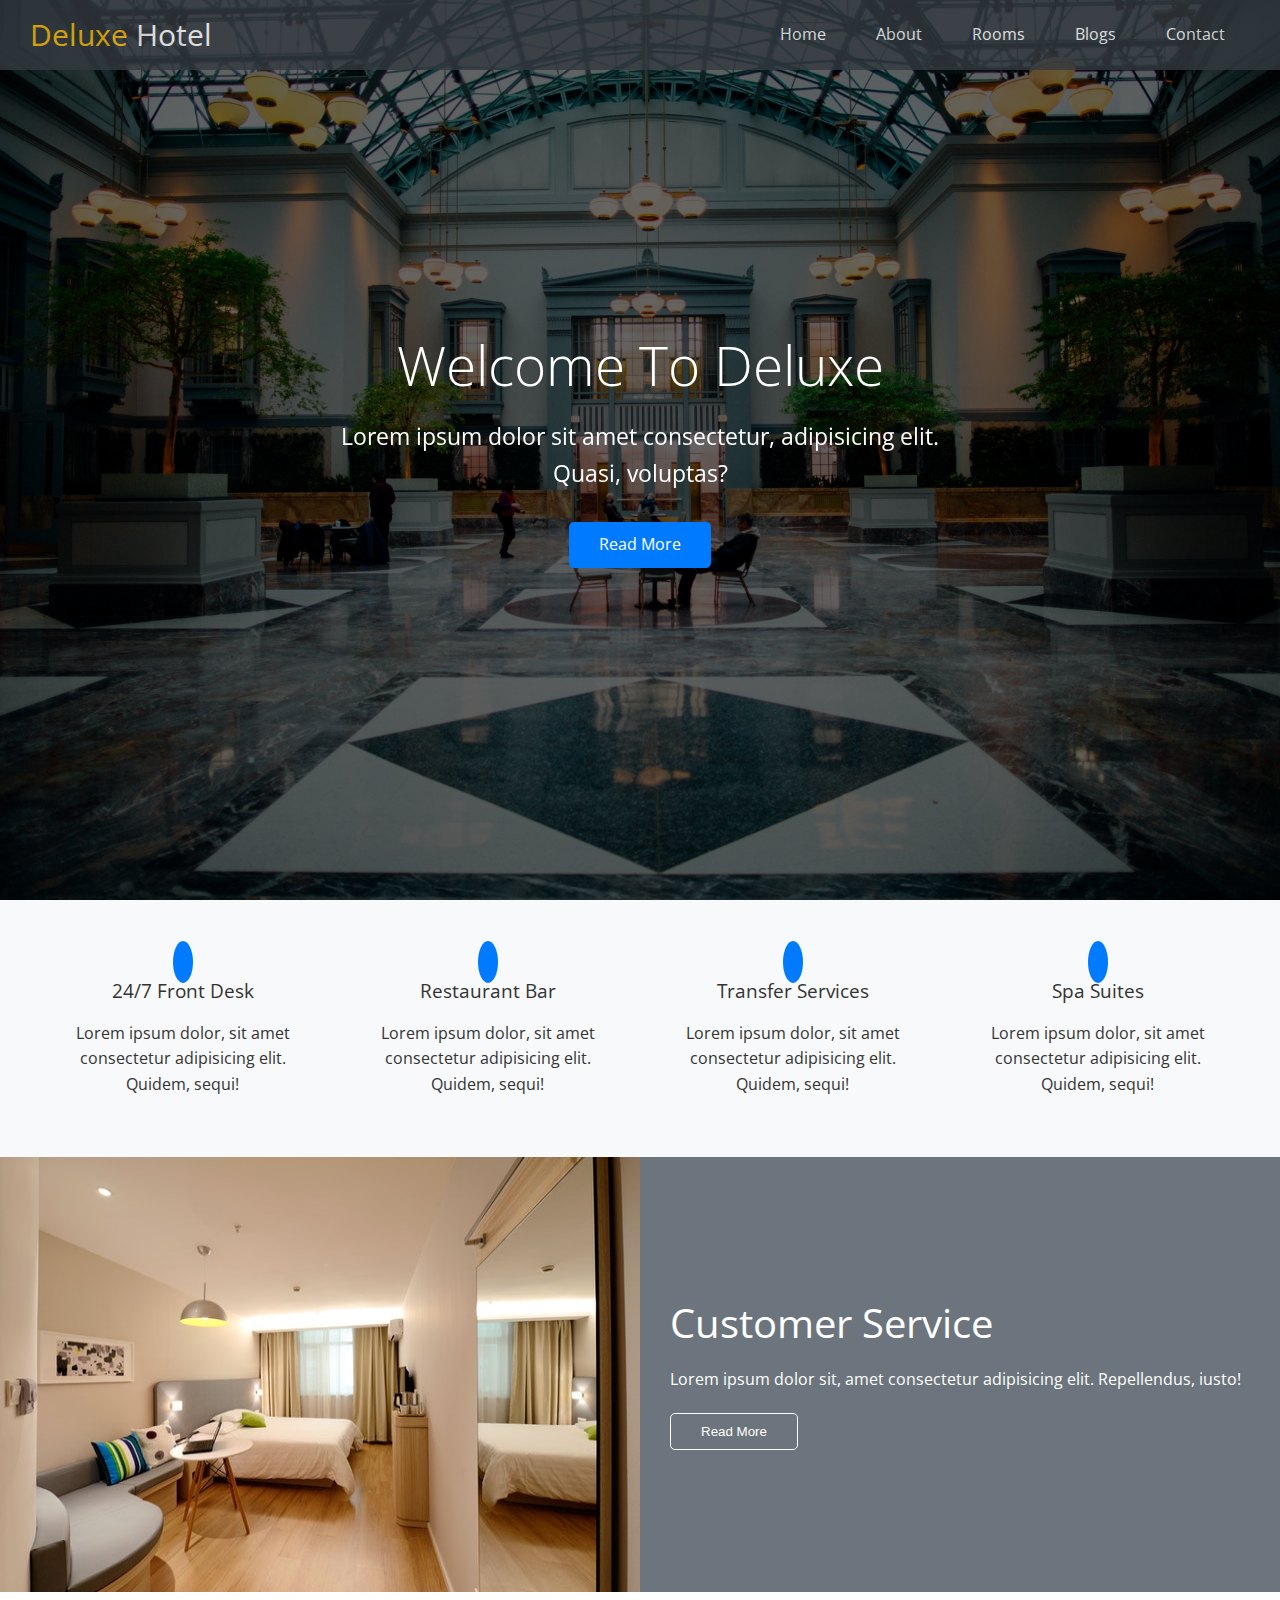
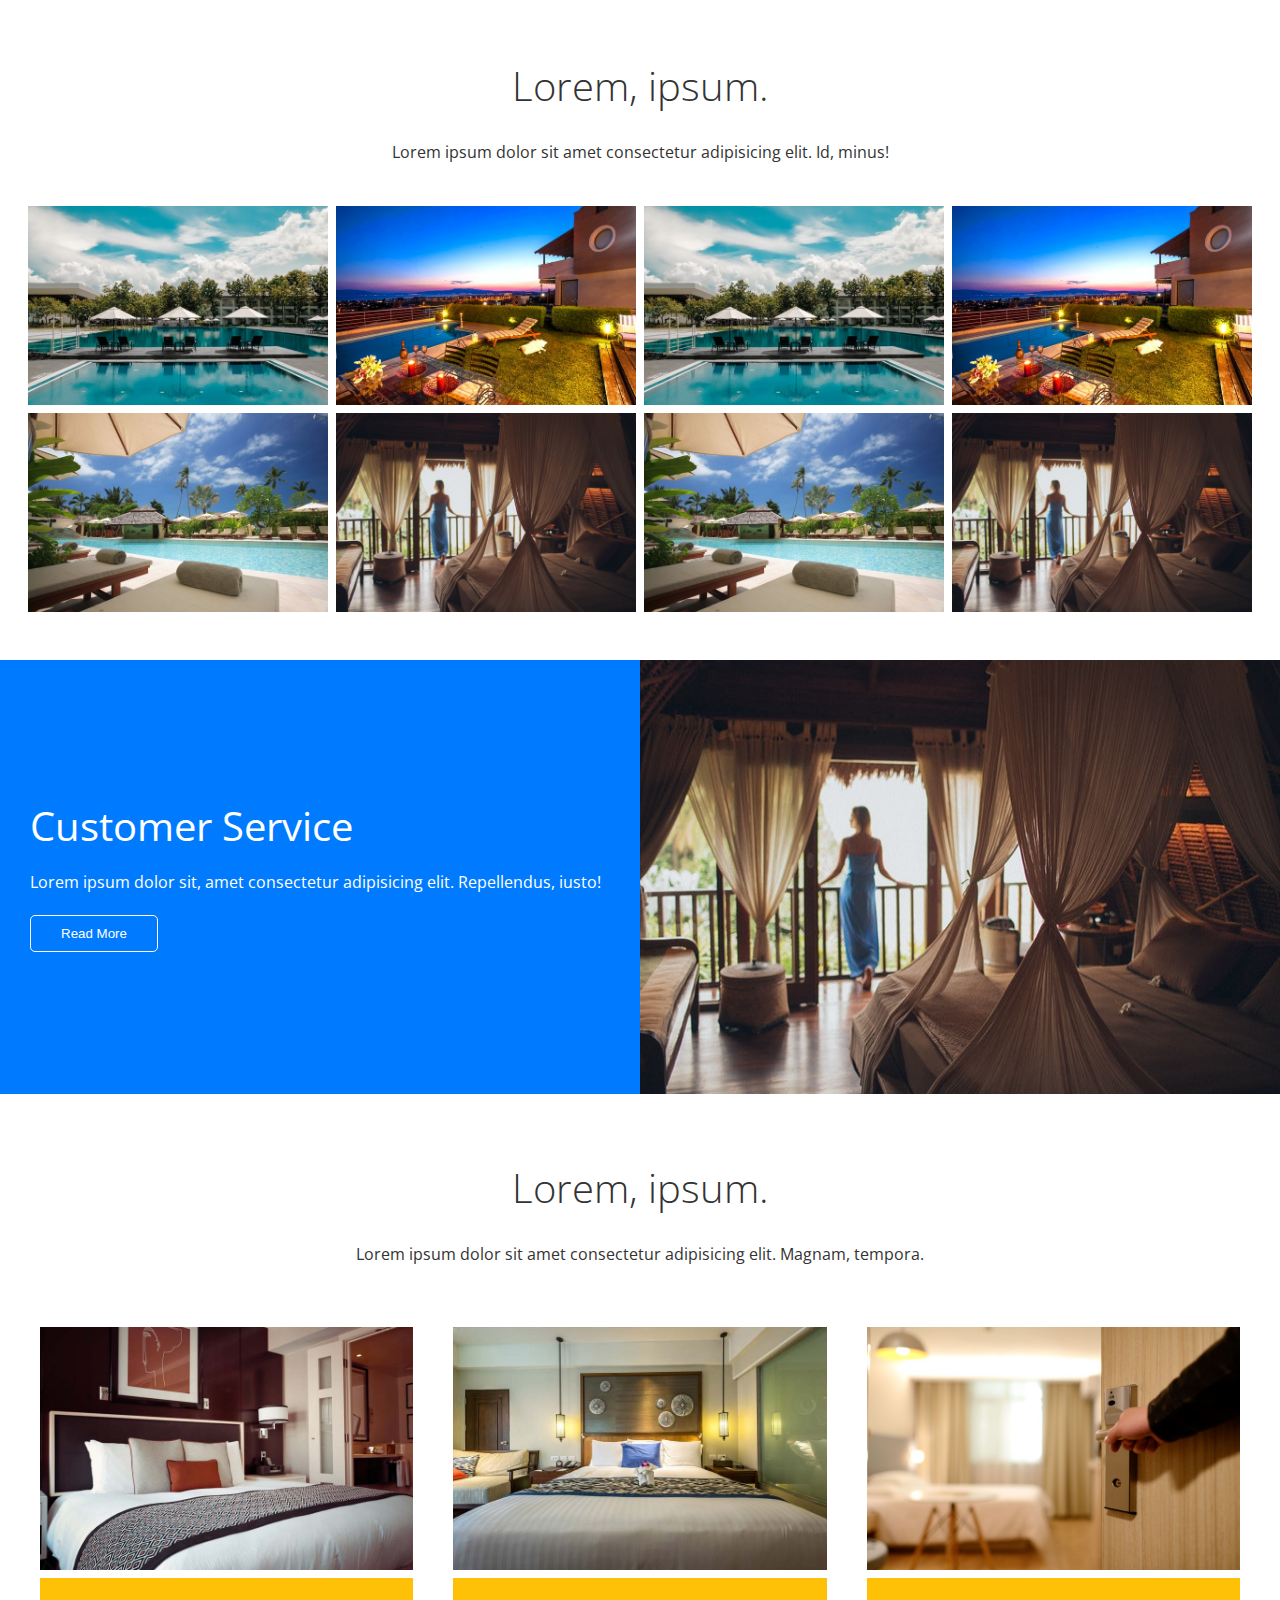
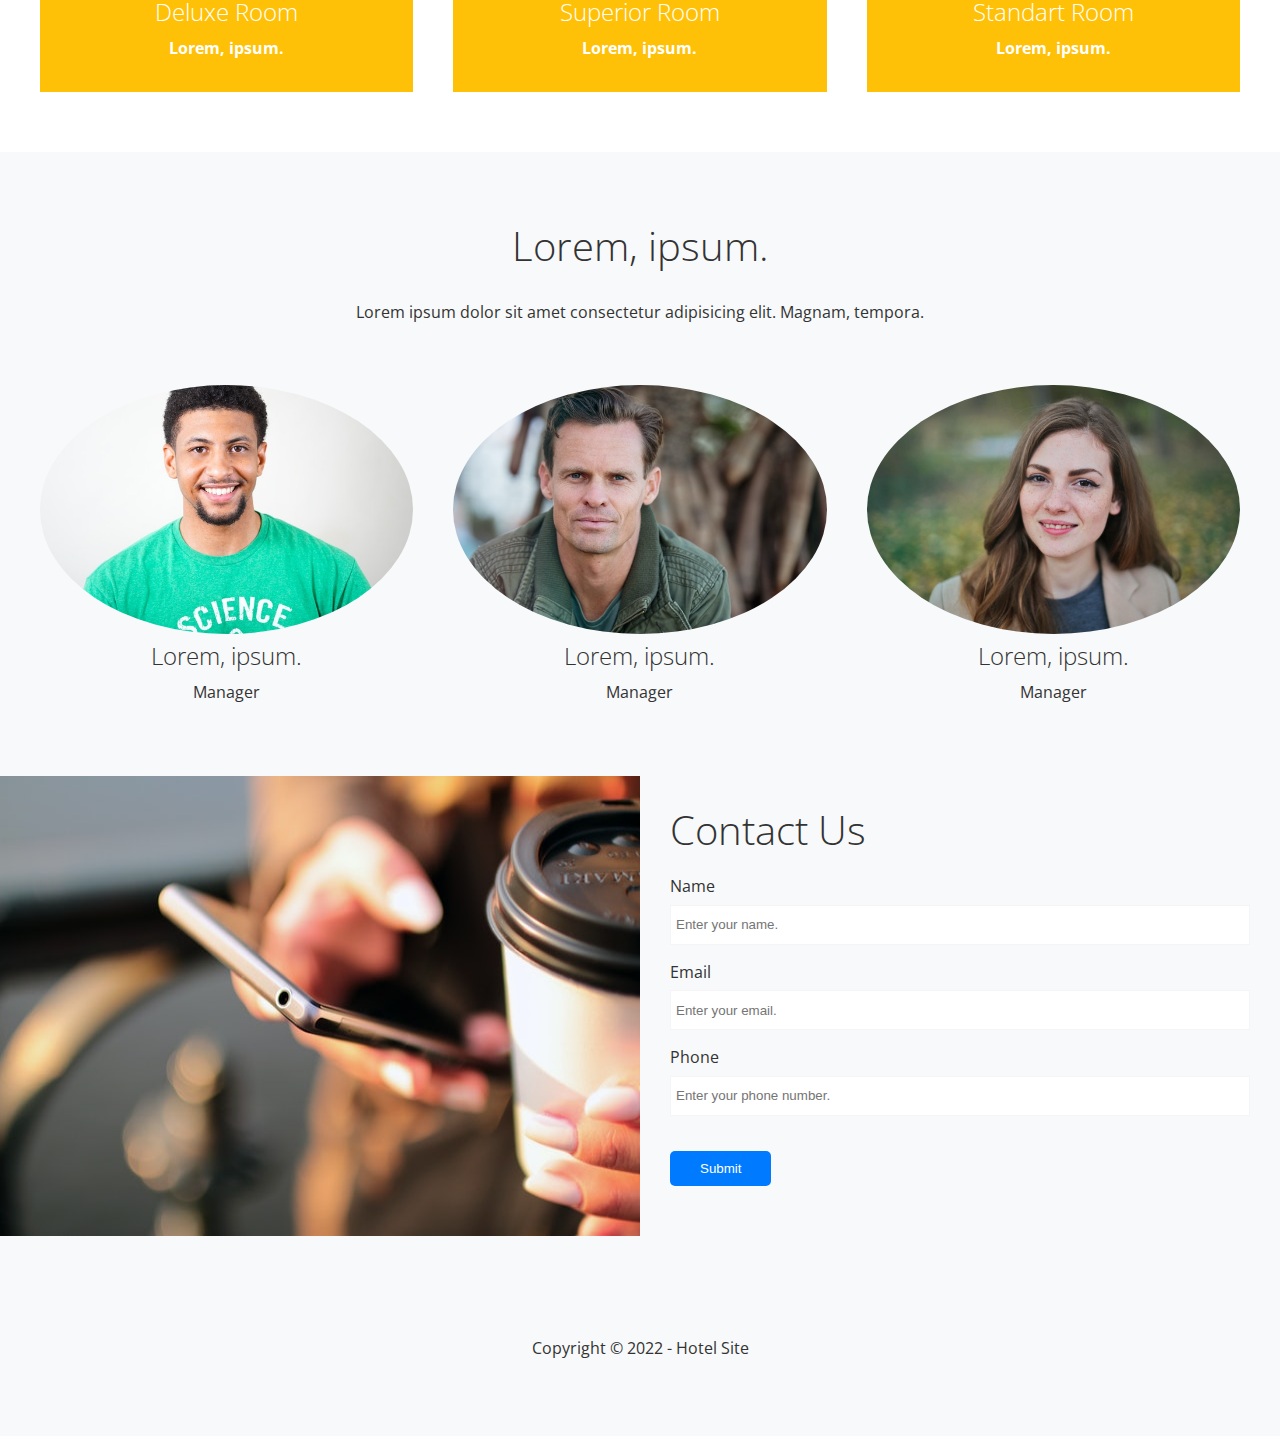
<file: index.html>
<!DOCTYPE html>
<html lang="en">
<head>
    <meta charset="UTF-8">
    <meta http-equiv="X-UA-Compatible" content="IE=edge">
    <meta name="viewport" content="width=device-width, initial-scale=1.0">
    <title>Document</title>
    <link rel="stylesheet" href="css/style.css">
    <link rel="stylesheet" href="css/utils.css">
    <link rel="stylesheet" href="https://cdnjs.cloudflare.com/ajax/libs/font-awesome/6.2.0/css/all.min.css" integrity="sha512-xh6O/CkQoPOWDdYTDqeRdPCVd1SpvCA9XXcUnZS2FmJNp1coAFzvtCN9BmamE+4aHK8yyUHUSCcJHgXloTyT2A==" crossorigin="anonymous" referrerpolicy="no-referrer" />
    
</head>
<body>
    <header id="home" class="main-header">
        <div class="navbar">
            <h1 class="brand">
                <i class="fa-solid fa-hotel"></i>
                <span>Deluxe</span> Hotel
            </h1>
            <nav>
                <ul>
                    <li><a href="#home">Home</a></li>
                    <li><a href="#about">About</a></li>
                    <li><a href="#rooms">Rooms</a></li>
                    <li><a href="blogs.html">Blogs</a></li>
                    <li><a href="#contact">Contact</a></li>
                </ul>
            </nav>
        </div>    
            <div class="content">
                <h1>Welcome To Deluxe</h1>
                <p>Lorem ipsum dolor sit amet consectetur, adipisicing elit. Quasi, voluptas?</p>
                <a href="" class="btn btn-primary">
                    <i class="fa-solid fa-chevron-right"></i>
                    Read More</a>
            </div>   
    </header>

    <main>
        <!-- services -->
        <section id="services" class="icons bg-light">
            <div class="flex-items">
                <div>
                    <i class="fa-solid fa-bell-concierge fa-3x"></i>
                    <div>
                        <h3>24/7 Front Desk</h3>
                        <p>Lorem ipsum dolor, sit amet consectetur adipisicing elit. Quidem, sequi!</p>
                    </div>
                </div>
                <div>
                    <i class="fa-solid fa-utensils fa-3x"></i>
                    <div>
                        <h3>Restaurant Bar</h3>
                        <p>Lorem ipsum dolor, sit amet consectetur adipisicing elit. Quidem, sequi!</p>
                    </div>
                </div>
                <div>
                    <i class="fa-solid fa-bus fa-3x"></i>
                    <div>
                        <h3>Transfer Services</h3>
                        <p>Lorem ipsum dolor, sit amet consectetur adipisicing elit. Quidem, sequi!</p>
                    </div>
                </div>
                <div>
                    <i class="fa-solid fa-spa fa-3x"></i>
                    <div>
                        <h3>Spa Suites</h3>
                        <p>Lorem ipsum dolor, sit amet consectetur adipisicing elit. Quidem, sequi!</p>
                    </div>
                </div>
            </div>
        </section>

        <!-- about -->
        <section id="about" class="about flex-columns">
            <div class="row">
                <div class="column">
                    <div class="column-1">
                        <img src="img/about1.jpeg" alt="">
                    </div>
                </div>    
                <div class="column">
                    <div class="column-2 bg-secondary">
                        <h2>Customer Service</h2>
                        <p>Lorem ipsum dolor sit, amet consectetur adipisicing elit. Repellendus, iusto!</p>
                        <button class="btn btn-outline">Read More</button>
                    </div>
                </div> 
                   
            </div>
        </section>

        <!-- gallery -->
        <section id="gallery" class="gallery flex-grid section-padding">
            <header class="section-header">
                <h2>Lorem, ipsum.</h2>
                <p>Lorem ipsum dolor sit amet consectetur adipisicing elit. Id, minus!</p>
            </header>
            <div class="row">
                <div class="column">
                    <img src="img/1.jpeg" alt="">
                    <img src="img/2.jpeg" alt="">
                </div>
                <div class="column">
                    <img src="img/3.jpeg" alt="">
                    <img src="img/4.jpeg" alt="">
                </div>
                <div class="column">
                    <img src="img/1.jpeg" alt="">
                    <img src="img/2.jpeg" alt="">
                </div>
                <div class="column">
                    <img src="img/3.jpeg" alt="">
                    <img src="img/4.jpeg" alt="">
                </div>
            </div>
        </section>

        <!-- about -->
        <section class="about flex-columns flex-reverse">
            <div class="row">
                <div class="column">
                    <div class="column-1">
                        <img src="img/about2.jpeg" alt="">
                    </div>
                </div>    
                <div class="column">
                    <div class="column-2 bg-primary">
                        <h2>Customer Service</h2>
                        <p>Lorem ipsum dolor sit, amet consectetur adipisicing elit. Repellendus, iusto!</p>
                        <button class="btn btn-outline">Read More</button>
                    </div>
                </div> 
                   
            </div>
        </section>

        <!-- rooms -->
        <section id="rooms" class="rooms section-padding">
            <header class="section-header">
                <h2>Lorem, ipsum.</h2>
                <p>Lorem ipsum dolor sit amet consectetur adipisicing elit. Magnam, tempora.</p>
            </header>

            <div class="flex-items">
                <div class="card">
                    <img src="img/room1.jpeg" alt="">
                    <div class="card-body bg-warning">
                        <h2>Deluxe Room</h2>
                        <p>Lorem, ipsum.</p>
                    </div>
                </div>

                <div class="card">
                    <img src="img/room2.jpeg" alt="">
                    <div class="card-body bg-warning">
                        <h2>Superior Room</h2>
                        <p>Lorem, ipsum.</p>
                    </div>
                </div>

                <div class="card">
                    <img src="img/room3.jpeg" alt="">
                    <div class="card-body bg-warning">
                        <h2>Standart Room</h2>
                        <p>Lorem, ipsum.</p>
                    </div>
                </div>
            </div>
        </section>

        <!-- teams -->
        <section id="teams" class="teams section-padding bg-light">
            <header class="section-header">
                <h2>Lorem, ipsum.</h2>
                <p>Lorem ipsum dolor sit amet consectetur adipisicing elit. Magnam, tempora.</p>
            </header>

            <div class="flex-items">
                <div>
                    <img src="img/p1.jpeg" alt="">
                    <h2>Lorem, ipsum.</h2>
                    <p>Manager</p>
                </div>

                <div>
                    <img src="img/p2.jpeg" alt="">
                    <h2>Lorem, ipsum.</h2>
                    <p>Manager</p>
                </div>

                <div>
                    <img src="img/p3.jpeg" alt="">
                    <h2>Lorem, ipsum.</h2>
                    <p>Manager</p>
                </div>
            </div>
        </section>

        <!-- contact -->
        <section id="contact" class="contact flex-columns">
            <div class="row">
                <div class="column">
                    <div class="column-1">
                        <img src="img/contact.jpeg" alt="">
                    </div>
                </div>

                <div class="column">
                    <div class="column-2 bg-light">
                       <h2>Contact Us</h2>
                       <form action="" class="contact-form">
                        <div class="form-control">
                            <label for="name">Name</label>
                            <input type="text" id="name" placeholder="Enter your name.">
                        </div>

                        <div class="form-control">
                            <label for="email">Email</label>
                            <input type="email" id="email" placeholder="Enter your email.">
                        </div>

                        <div class="form-control">
                            <label for="phone">Phone</label>
                            <input type="text" id="phone" placeholder="Enter your phone number.">
                        </div>
                        <button type="submit" class="btn btn-primary">Submit</button>
                       </form>
                    </div>
                </div>
            </div>
        </section>
    </main>

    <footer class="footer bg-light">
        <div class="social">
            <a href="#"><i class="fa-brands fa-facebook fa-2x"></i></a>
            <a href="#"><i class="fa-brands fa-twitter fa-2x"></i></a>
            <a href="#"><i class="fa-brands fa-instagram fa-2x"></i></a>
            <a href="#"><i class="fa-brands fa-youtube fa-2x"></i></a>
            <a href="#"><i class="fa-brands fa-linkedin fa-2x"></i></a>
        </div>
        <p>Copyright &copy 2022 - Hotel Site</p>
    </footer>
</body>
</html>
</file>
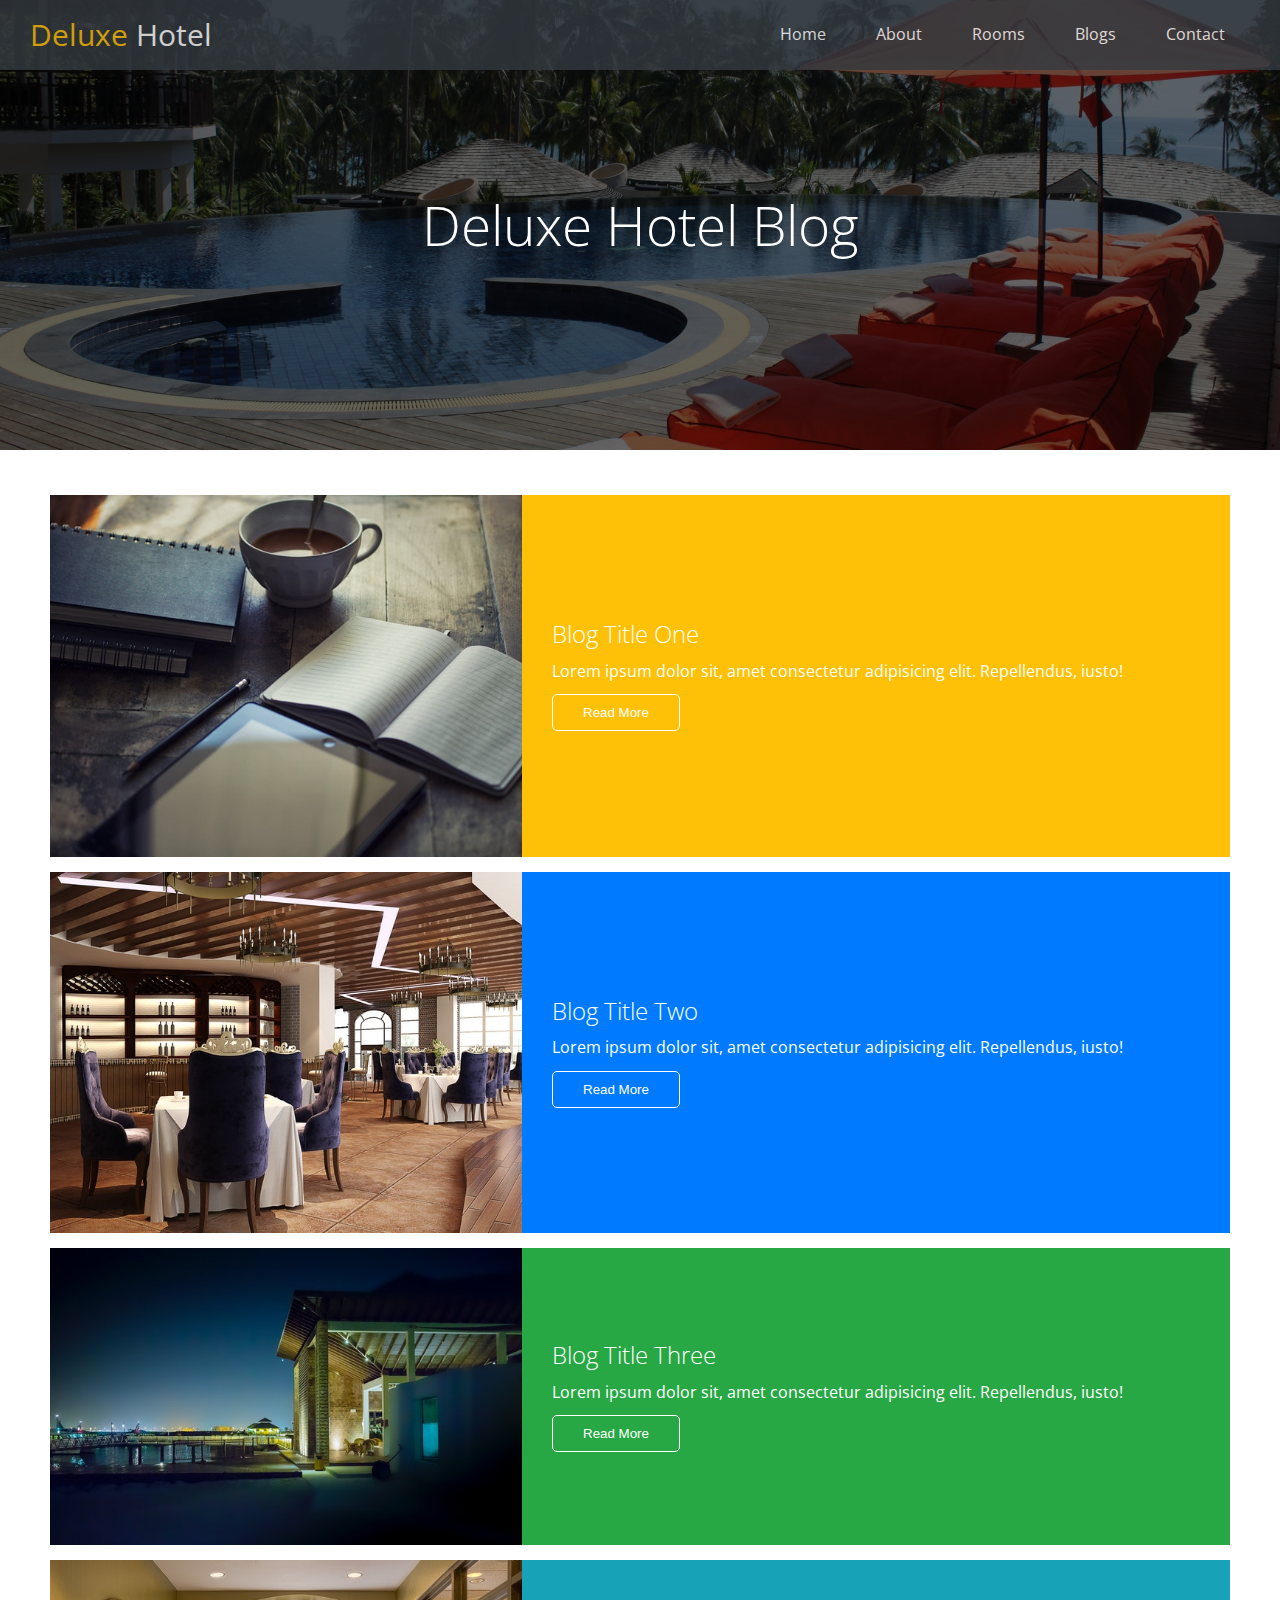
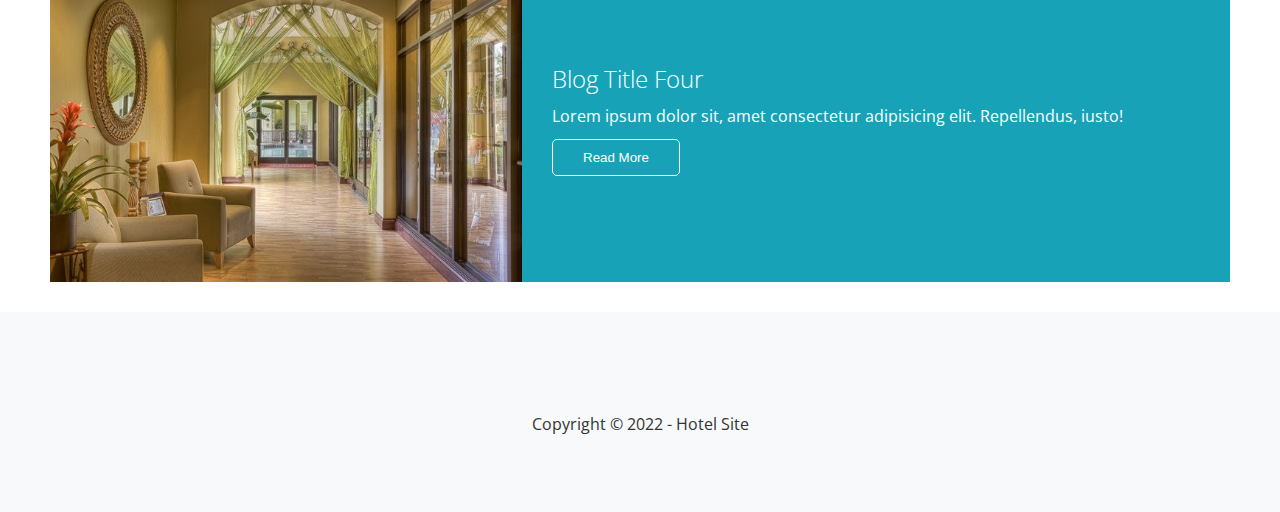
<file: blogs.html>
<!DOCTYPE html>
<html lang="en">
<head>
    <meta charset="UTF-8">
    <meta http-equiv="X-UA-Compatible" content="IE=edge">
    <meta name="viewport" content="width=device-width, initial-scale=1.0">
    <title>Document</title>
    <link rel="stylesheet" href="css/style.css">
    <link rel="stylesheet" href="css/utils.css">
    <link rel="stylesheet" href="https://cdnjs.cloudflare.com/ajax/libs/font-awesome/6.2.0/css/all.min.css" integrity="sha512-xh6O/CkQoPOWDdYTDqeRdPCVd1SpvCA9XXcUnZS2FmJNp1coAFzvtCN9BmamE+4aHK8yyUHUSCcJHgXloTyT2A==" crossorigin="anonymous" referrerpolicy="no-referrer" />
    
</head>
<body>
    <header id="home" class="main-header blog">
        <div class="navbar">
            <h1 class="brand">
                <i class="fa-solid fa-hotel"></i>
                <span>Deluxe</span> Hotel
            </h1>
            <nav>
                <ul>
                    <li><a href="index.html">Home</a></li>
                    <li><a href="index.html#about">About</a></li>
                    <li><a href="index.html#rooms">Rooms</a></li>
                    <li><a href="blogs.html">Blogs</a></li>
                    <li><a href="index.html#contact">Contact</a></li>
                </ul>
            </nav>
        </div>    
            <div class="content">
                <h1>Deluxe Hotel Blog</h1>
            </div>   
    </header>

    <main>
         <!-- articles    -->
         <section class="articles">
            <article class="article flex-columns">
                <div class="row">
                    <div class="column">
                        <div class="column-1">
                            <img src="img/blog-1.jpeg" alt="">
                        </div>
                    </div>    
                    <div class="column">
                        <div class="column-2 bg-warning">
                            <h2>Blog Title One</h2>
                            <p>Lorem ipsum dolor sit, amet consectetur adipisicing elit. Repellendus, iusto!</p>
                            <button class="btn btn-outline">Read More</button>
                        </div>
                    </div>       
                </div>
            </article>

            <article class="article flex-columns">
                <div class="row">
                    <div class="column">
                        <div class="column-1">
                            <img src="img/blog-2.jpeg" alt="">
                        </div>
                    </div>    
                    <div class="column">
                        <div class="column-2 bg-primary">
                            <h2>Blog Title Two</h2>
                            <p>Lorem ipsum dolor sit, amet consectetur adipisicing elit. Repellendus, iusto!</p>
                            <button class="btn btn-outline">Read More</button>
                        </div>
                    </div>       
                </div>
            </article>

            <article class="article flex-columns">
                <div class="row">
                    <div class="column">
                        <div class="column-1">
                            <img src="img/blog-3.jpeg" alt="">
                        </div>
                    </div>    
                    <div class="column">
                        <div class="column-2 bg-success">
                            <h2>Blog Title Three</h2>
                            <p>Lorem ipsum dolor sit, amet consectetur adipisicing elit. Repellendus, iusto!</p>
                            <button class="btn btn-outline">Read More</button>
                        </div>
                    </div>       
                </div>
            </article>

            <article class="article flex-columns">
                <div class="row">
                    <div class="column">
                        <div class="column-1">
                            <img src="img/blog-4.jpeg" alt="">
                        </div>
                    </div>    
                    <div class="column">
                        <div class="column-2 bg-info">
                            <h2>Blog Title Four</h2>
                            <p>Lorem ipsum dolor sit, amet consectetur adipisicing elit. Repellendus, iusto!</p>
                            <button class="btn btn-outline">Read More</button>
                        </div>
                    </div>       
                </div>
            </article>
         </section>     
    </main>

    <footer class="footer bg-light">
        <div class="social">
            <a href="#"><i class="fa-brands fa-facebook fa-2x"></i></a>
            <a href="#"><i class="fa-brands fa-twitter fa-2x"></i></a>
            <a href="#"><i class="fa-brands fa-instagram fa-2x"></i></a>
            <a href="#"><i class="fa-brands fa-youtube fa-2x"></i></a>
            <a href="#"><i class="fa-brands fa-linkedin fa-2x"></i></a>
        </div>
        <p>Copyright &copy 2022 - Hotel Site</p>
    </footer>
</body>
</html>
</file>
<file: css/style.css>
@import url('https://fonts.googleapis.com/css2?family=Open+Sans:wght@300;400;700&display=swap');

*{
    box-sizing: border-box;
    padding: 0;
    margin: 0;
}

html{
    font-size: 10px;
    scroll-behavior: smooth;
}

body{
    font-family: 'Open Sans', sans-serif;
    font-size: 1.6rem;
    background: #ffff;
    color: #333;
    line-height: 1.6;
}

ul{
    list-style: none;
}

a{
    color: #333;
    text-decoration: none;
}

h1,h2{
    font-weight: 300;
    line-height: 1.2;
}

p{
    margin: 1rem 0;
}

img{
    width: 100%;
}

.text-center{
    text-align: center;
}

/* navbar */

.navbar{
    display: flex;
    align-items: center;
    justify-content: space-between;
    background-color: var(--dark);
    opacity: .8;
    color: var(--white);
    position: fixed;
    top: 0;
    width: 100%;
    height: 70px;
    padding: 0 3rem;
}

.navbar a{
    color: var(--white);
    padding: 1rem 2rem;
    margin: 0 .5rem;
}

.navbar a:hover{
    border-bottom: .2rem solid var(--warning);
}

.navbar ul{
    display: flex;
}

.navbar .brand{
    font-weight: 400;
}

.navbar h1{
    font-size: 3rem;
}

.navbar span{
    color: var(--warning);
}

/* header */
.main-header{
    background-image: url(../img/bg-1.jpeg);
    background-repeat: no-repeat;
    background-size: cover;
    background-position: center;
    height: 100vh;
    color: var(--white);
    position: relative;
}

.main-header.blog{
    background-image: url(../img/bg-2.jpeg);
    height: 50vh;
}

.main-header .content{
    display: flex;
    flex-direction: column;
    align-items: center;
    justify-content: center;
    text-align: center;
    height: 100%;
}

.main-header::before{
    content: "";
    position: absolute;
    top: 0;
    left: 0;
    width: 100%;
    height: 100%;
    background-color: rgba(0, 0, 0, .6);
}

.main-header *{
    z-index: 1;
}

.main-header .content h1{
    font-size: 5.5rem;
}

.main-header .content p{
    font-size: 2.3rem;
    max-width: 60rem;
    margin: 2rem 0 3rem;
}

/* icons */
.icons{
    padding: 3rem;
}

.icons h3{
    font-weight: 400;
    margin-bottom: 1.5rem;
}

.icons i{
    background-color: var(--primary);
    color: var(--white);
    padding: 1rem;
    border-radius: 50%;
    margin-bottom: 1.5rem;
}

/* about */

.about{
    color: var(--white);
}

.about h2{
    font-size: 4rem;
    font-weight: 400;
}

.about p{
    margin: 2rem 0;
}

/* gallery */
.gallery img:hover{
    opacity: .8;
    cursor: pointer;
}

/* cards */

.card{
    color: var(--white);
    font-weight: 700;
}

.card-body{
    padding: 2rem;
}

/* teams */

.teams img{
    border-radius: 50%;
}

.teams img:hover{
    opacity: .7;
    cursor: pointer;
}

/* contact */

.contact-form{
    width: 100%;
    padding: 2rem 0;
}

.contact-form label{
    display: block;
    margin-bottom: .5rem;
}

.contact-form .form-control{
    margin-bottom: 1.5rem;
}

.contact-form input{
    width: 100%;
    padding: 5px;
    height: 40px;
    border: 1px solid #f5f5f5;
}

.contact-form .btn{
    margin-top: 20px;
}

.contact h2{
    font-size: 40px;
}

/* article */

.articles{
    padding: 3rem 5rem;
}

.article{
    margin-top: 1.5rem;
    color: var(--white);
}

/* footer */

.footer{
    display: flex;
    flex-direction: column;
    justify-content: center;
    align-items: center;
    text-align: center;
    height: 200px;
}

.footer a{
    color: var(--danger);
}

.footer a:hover{
    opacity: .7;
}

.footer .social a{
    margin-right: 10px;
}

/* mobile */

@media(max-width: 768px){
    html{
        font-size: 8px;
    }

    .navbar{
        flex-direction: column;
        height: 120px;
        padding: 20px;
    }

    .navbar a{
        padding: 10px;
        margin: 0 3px;
    }

    .teams img{
        width: 70%;
    }
}
</file>
<file: css/utils.css>
:root{
    --white: #fff;
    --primary: #007bff;
    --secondary: #6c757d;
    --success: #28a745;
    --danger: #dc3545;
    --warning: #ffc107;
    --info: #17a2b8;
    --dark: #343a40;
    --light: #f8f9fa;
}

/* text color */

.text-primary{color: var(--primary);}
.text-secondary{color: var(--secondary);}
.text-success{color: var(--success);}
.text-danger{color: var(--danger);}
.text-warning{color: var(--warning);}
.text-info{color: var(--info);}
.text-dark{color: var(--dark);}
.text-light{color: var(--light);}

/* bg-colors */

.bg-primary{background-color: var(--primary);}
.bg-secondary{background-color: var(--secondary);}
.bg-success{background-color: var(--success);}
.bg-danger{background-color: var(--danger);}
.bg-warning{background-color: var(--warning);}
.bg-info{background-color: var(--info);}
.bg-dark{background-color: var(--dark);}
.bg-light{background-color: var(--light);}

/* button */
.btn{
    cursor: pointer;
    display: inline-block;
    padding: 10px 30px;
    border: none;
    border-radius: 5px;
}

.btn:hover{
    opacity: .9;
}

.btn-primary{
    color: var(--white);
    background-color: var(--primary);
}

.btn-secondary{
    color: var(--white);
    background-color: var(--secondary);
}

.btn-success{
    color: var(--white);
    background-color: var(--success);
}

.btn-danger{
    color: var(--white);
    background-color: var(--danger);
}

.btn-warning{
    color: var(--white);
    background-color: var(--warning);
}

.btn-dark{
    color: var(--white);
    background-color: var(--dark);
}

.btn-outline{
    background: transparent;
    border: 1px solid var(--white);
    color: var(--white);
}

.btn-outline-primary{
    background: transparent;
    border: 1px solid var(--primary);
    color: var(--dark);
}

.btn-outline-primary:hover{
    background-color: var(--primary);
    border: 1px solid var(--primary);
    color: var(--white);
}

/* flex-items */
.flex-items{
    display: flex;
    justify-content: center;
    text-align: center;
    height: 100%;
}

.flex-items > div{
    padding: 2rem;
    flex-basis: 100%;
}

/* flex columns */
.flex-columns.flex-reverse .row{
    flex-direction: row-reverse;
}

.flex-columns .row{
    display: flex;
    flex-direction: row;
    flex-wrap: wrap;
    width: 100%;
}

.flex-columns .column{
    flex: 1;
}

.flex-columns.article .column:nth-child(odd){
    flex: 2;
}

.flex-columns.article .column:nth-child(even){
    flex: 3;
}

.flex-columns .column .column-1,
.flex-columns .column .column-2{
    height: 100%;
}

.flex-columns .column-2{
    display: flex;
    flex-direction: column;
    align-items: flex-start;
    justify-content: center;
    padding: 3rem;
}

.flex-columns img{
    width: 100%;
    height: 100%;
}

/* flex grid */
.flex-grid .row{
    display: flex;
    flex-wrap: wrap;
    padding: 0 .4rem;
}

.flex-grid .column{
    flex: 25%;
    padding: 0 .4rem;
}
/* section */
.section-header{
    display: flex;
    flex-direction: column;
    align-items: center;
    justify-content: center;
    text-align: center;
    padding: 3rem;
}

.section-header h2{
    font-size: 4rem;
    margin: 2rem 0;
}

.section-padding{
    padding: 2rem 2rem 4rem;
}

@media(max-width: 768px){
    .flex-items{
        flex-direction: column;
    }

    .flex-items > div{
        padding: 10px;
    }

    .flex-columns .column{
        flex: 100% !important;
    }

    .flex-grid .column{
        flex: 50%;
    }
}
</file>
